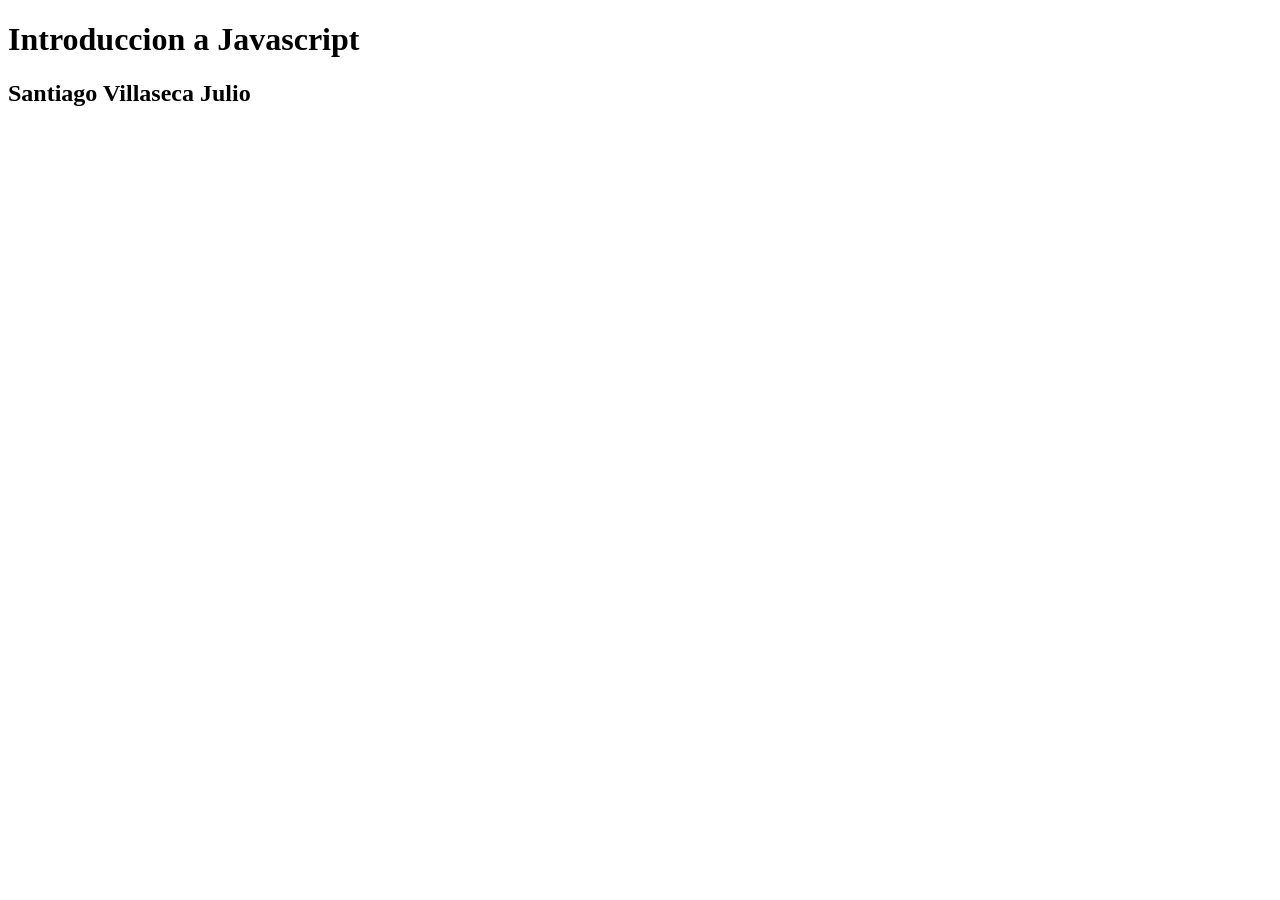
<file: index.html>
<!DOCTYPE html>
<html lang="es">
<head>
    <meta charset="UTF-8">
    <title>Introduccion a Javascript</title>
</head>
<body>
    <h1>Introduccion a Javascript</h1>
    <h2>Santiago Villaseca Julio</h2>

    <script src="js/26.js"></script>
</body>
</html>
</file>
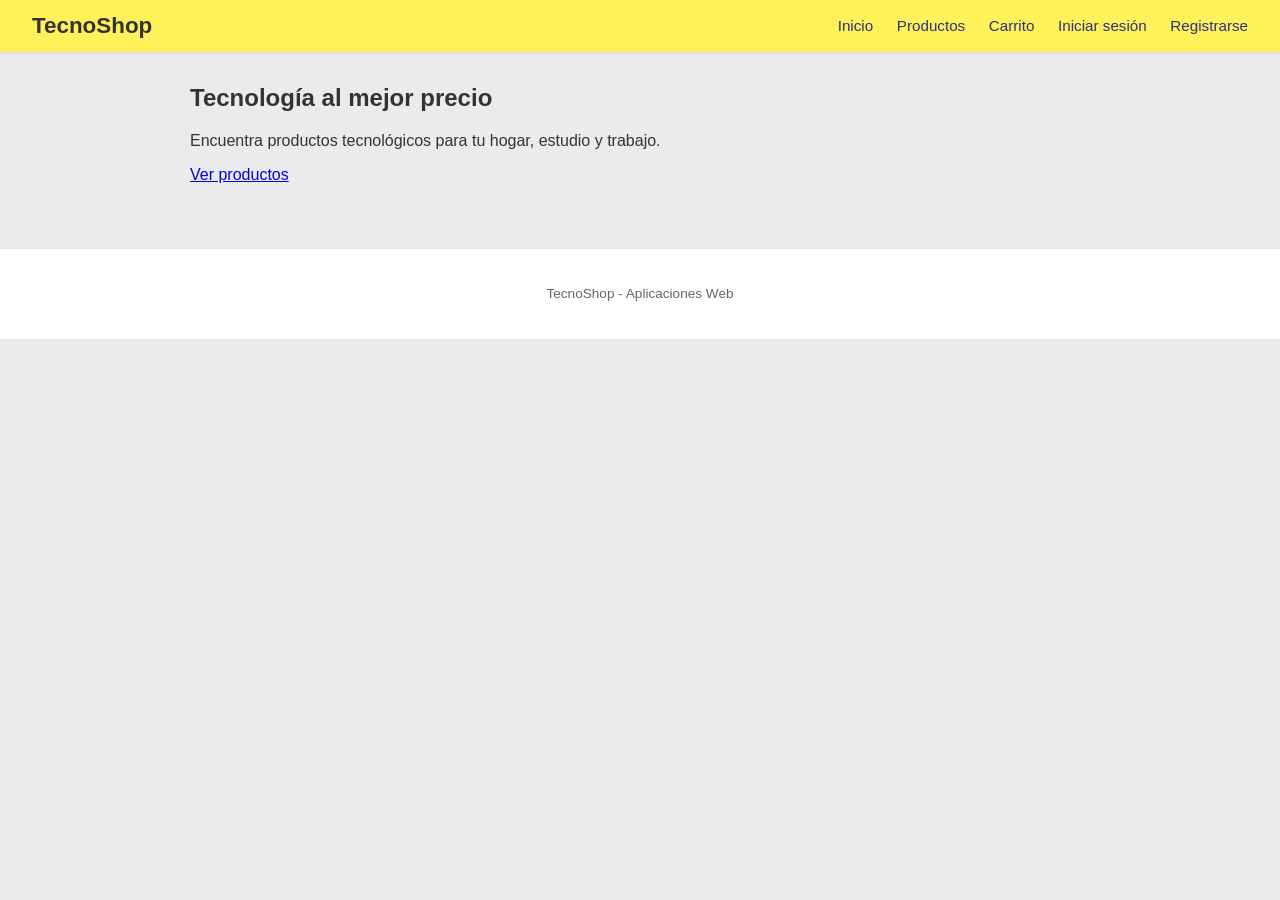
<file: Practica02_Julio_Santiago/index.html>
<!DOCTYPE html>
<html lang="es">
<head>
    <meta charset="UTF-8">
    <meta name="viewport" content="width=device-width, initial-scale=1.0">
    <meta name="description" content="Tienda en línea de productos tecnológicos">
    <title>TecnoShop | Inicio</title>
    <link rel="stylesheet" href="css/styles.css">
</head>
<body>

    <header>
        <h1>TecnoShop</h1>
        <nav>
            <a href="index.html">Inicio</a>
            <a href="productos.html">Productos</a>
            <a href="carrito.html">Carrito</a>
            <a href="login.html">Iniciar sesión</a>
            <a href="registro.html">Registrarse</a>
        </nav>
    </header>

    <main>
        <section>
            <h2>Tecnología al mejor precio</h2>
            <p>Encuentra productos tecnológicos para tu hogar, estudio y trabajo.</p>
            <a href="productos.html">Ver productos</a>
        </section>
    </main>

    <footer>
        <p>TecnoShop - Aplicaciones Web</p>
    </footer>

</body>
</html>
</file>
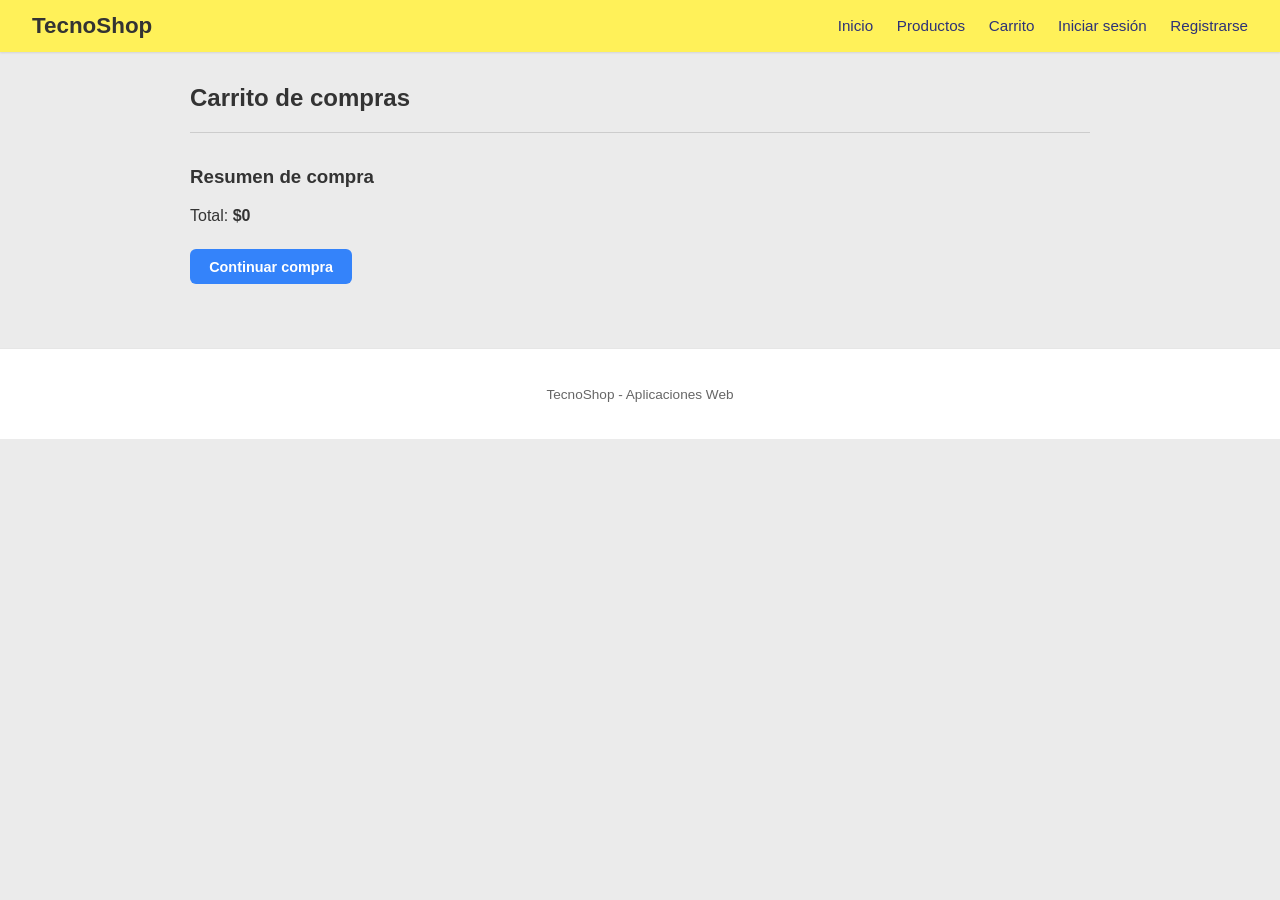
<file: Practica02_Julio_Santiago/carrito.html>
<!DOCTYPE html>
<html lang="es">
<head>
    <meta charset="UTF-8">
    <meta name="viewport" content="width=device-width, initial-scale=1.0">
    <meta name="description" content="Carrito de compras de TecnoShop">
    <title>TecnoShop | Carrito de Compras</title>
    <link rel="stylesheet" href="css/styles.css">
</head>
<body>

    <header>
        <h1>TecnoShop</h1>
        <nav>
            <a href="index.html">Inicio</a>
            <a href="productos.html">Productos</a>
            <a href="carrito.html">Carrito</a>
            <a href="login.html">Iniciar sesión</a>
            <a href="registro.html">Registrarse</a>
        </nav>
    </header>

    <main>
        <section class="formulario-contenedor">
            <h2>Carrito de compras</h2>
            <div id="listaCarrito">
                <p>No hay productos en el carrito.</p>
            </div>
            
            <section style="margin-top: 20px; border-top: 1px solid #ccc; padding-top: 15px;">
                <h3>Resumen de compra</h3>
                <p>Total: <strong id="totalCarrito">$0</strong></p>
                <button type="button">Continuar compra</button>
            </section>
        </section>
    </main>

    <footer>
        <p>TecnoShop - Aplicaciones Web</p>
    </footer>

    <script src="js/carrito.js"></script>
</body>
</html>
</file>
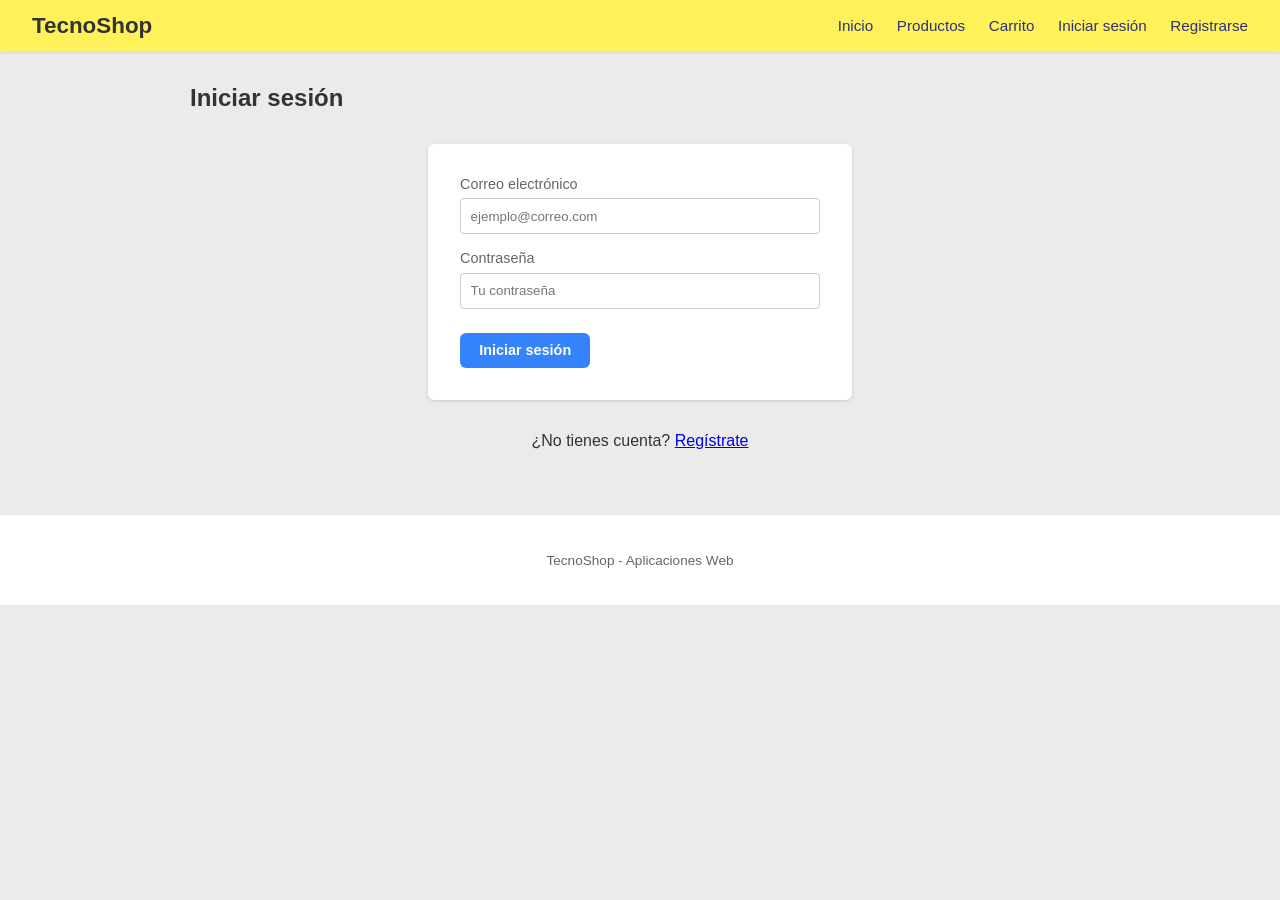
<file: Practica02_Julio_Santiago/login.html>
<!DOCTYPE html>
<html lang="es">
<head>
    <meta charset="UTF-8">
    <meta name="viewport" content="width=device-width, initial-scale=1.0">
    <meta name="description" content="Inicio de sesión en TecnoShop">
    <title>TecnoShop | Iniciar Sesión</title>
    <link rel="stylesheet" href="css/styles.css">
</head>
<body>

    <header>
        <h1>TecnoShop</h1>
        <nav>
            <a href="index.html">Inicio</a>
            <a href="productos.html">Productos</a>
            <a href="carrito.html">Carrito</a>
            <a href="login.html">Iniciar sesión</a>
            <a href="registro.html">Registrarse</a>
        </nav>
    </header>

    <main>
        <section class="formulario-contenedor">
            <h2>Iniciar sesión</h2>
            <form id="formLogin">
                <label for="loginCorreo">Correo electrónico</label>
                <input type="email" id="loginCorreo" name="correo" placeholder="ejemplo@correo.com" required>

                <label for="loginPassword">Contraseña</label>
                <input type="password" id="loginPassword" name="password" placeholder="Tu contraseña" required>

                <button type="submit">Iniciar sesión</button>
            </form>
            <p style="text-align: center; margin-top: 15px;">¿No tienes cuenta? <a href="registro.html">Regístrate</a></p>
        </section>
    </main>

    <footer>
        <p>TecnoShop - Aplicaciones Web</p>
    </footer>

    <script src="js/auth.js"></script>
</body>
</html>
</file>
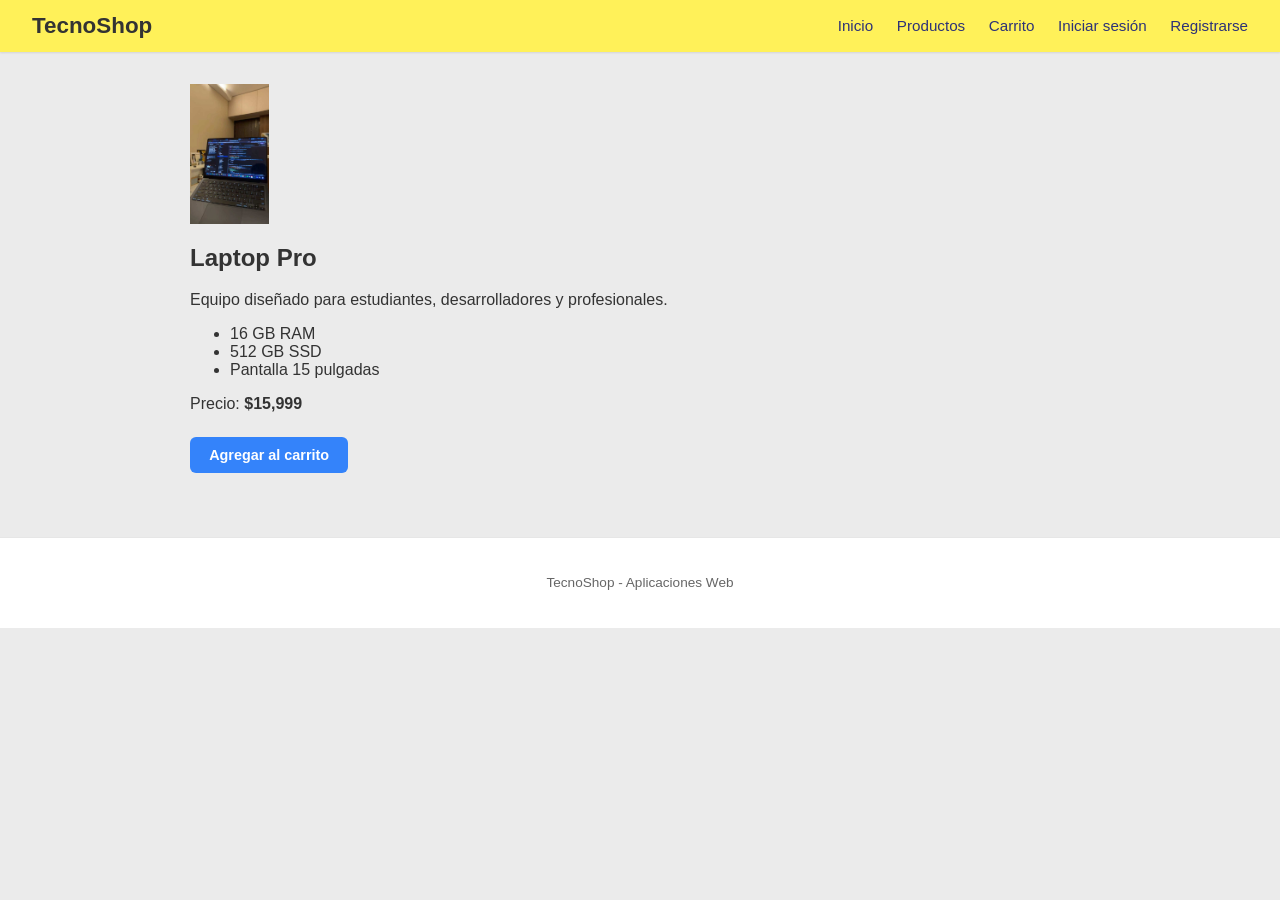
<file: Practica02_Julio_Santiago/producto.html>
<!DOCTYPE html>
<html lang="es">
<head>
    <meta charset="UTF-8">
    <meta name="viewport" content="width=device-width, initial-scale=1.0">
    <meta name="description" content="Detalle de producto en TecnoShop">
    <title>TecnoShop | Detalle de Producto</title>
    <link rel="stylesheet" href="css/styles.css">
</head>
<body>

    <header>
        <h1>TecnoShop</h1>
        <nav>
            <a href="index.html">Inicio</a>
            <a href="productos.html">Productos</a>
            <a href="carrito.html">Carrito</a>
            <a href="login.html">Iniciar sesión</a>
            <a href="registro.html">Registrarse</a>
        </nav>
    </header>

    <main>
        <article class="detalle-producto">
            <img src="img/laptop.jpg" alt="Laptop Pro">
            <section>
                <h2>Laptop Pro</h2>
                <p>Equipo diseñado para estudiantes, desarrolladores y profesionales.</p>
                <ul>
                    <li>16 GB RAM</li>
                    <li>512 GB SSD</li>
                    <li>Pantalla 15 pulgadas</li>
                </ul>
                <p>Precio: <strong>$15,999</strong></p>
                <button class="agregar-carrito" data-producto="Laptop Pro" data-precio="15999">
                    Agregar al carrito
                </button>
            </section>
        </article>
    </main>

    <footer>
        <p>TecnoShop - Aplicaciones Web</p>
    </footer>

    <script src="js/carrito.js"></script>
</body>
</html>
</file>
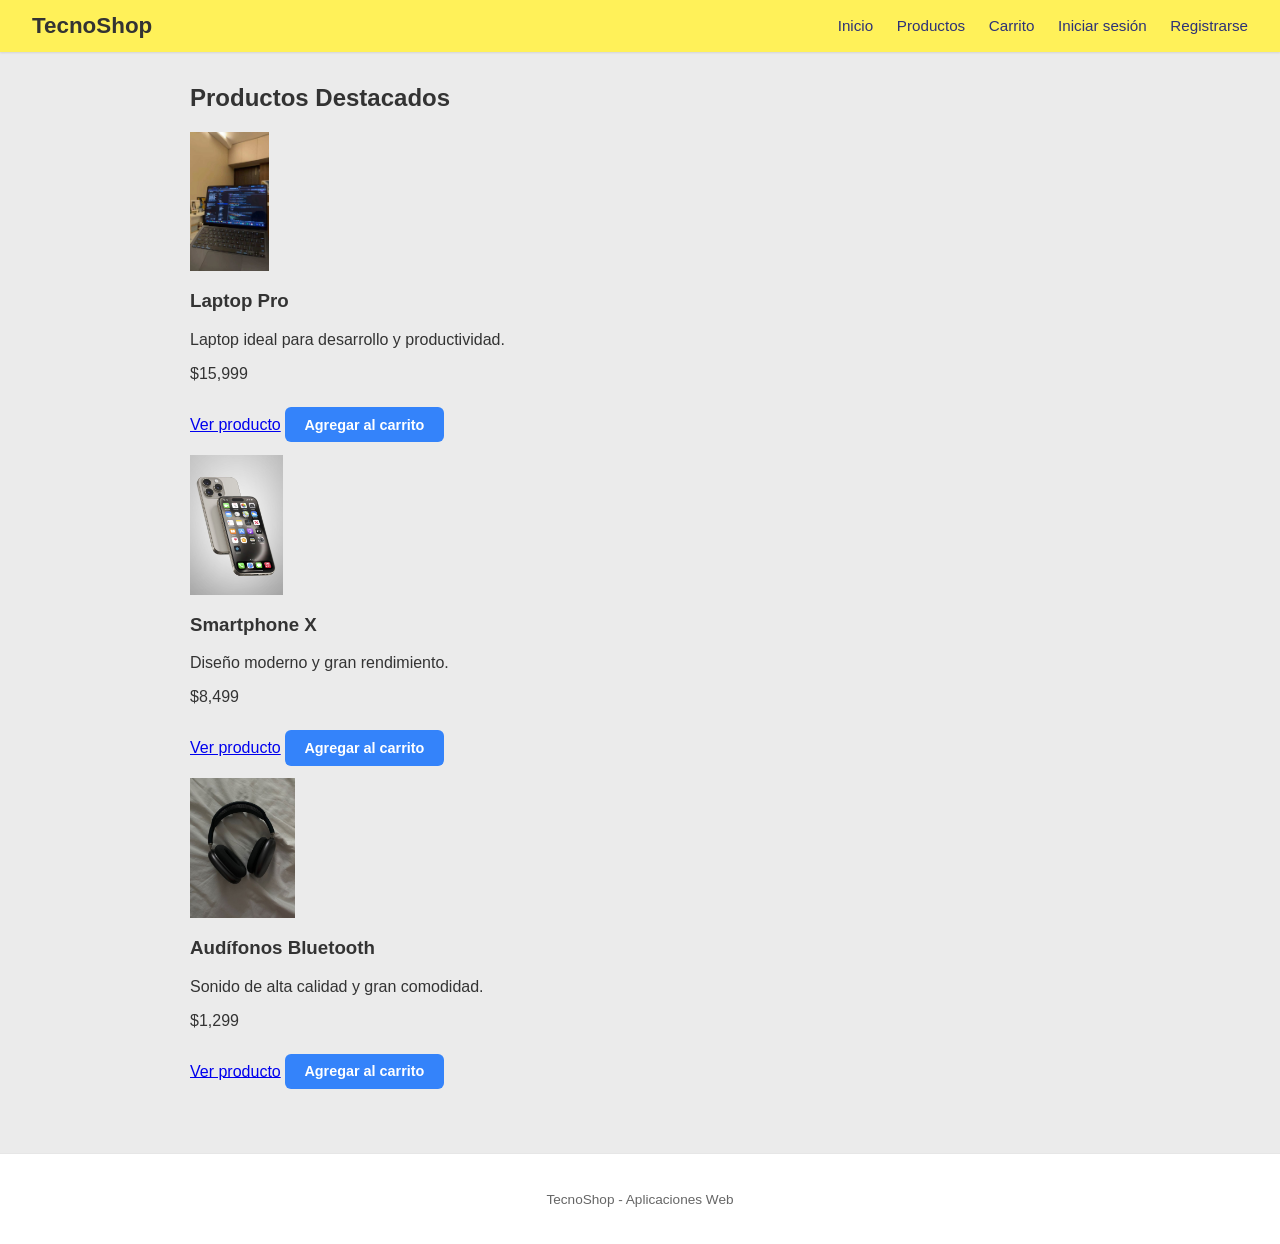
<file: Practica02_Julio_Santiago/productos.html>
<!DOCTYPE html>
<html lang="es">
<head>
    <meta charset="UTF-8">
    <meta name="viewport" content="width=device-width, initial-scale=1.0">
    <meta name="description" content="Catálogo de productos de TecnoShop">
    <title>TecnoShop | Productos</title>
    <link rel="stylesheet" href="css/styles.css">
</head>
<body>

    <header>
        <h1>TecnoShop</h1>
        <nav>
            <a href="index.html">Inicio</a>
            <a href="productos.html">Productos</a>
            <a href="carrito.html">Carrito</a>
            <a href="login.html">Iniciar sesión</a>
            <a href="registro.html">Registrarse</a>
        </nav>
    </header>

    <main>
        <h2>Productos Destacados</h2>
        <section class="productos">
            
            <!-- Producto 1 -->
            <article class="producto">
                <img src="img/laptop.jpg" alt="Laptop Pro">
                <h3>Laptop Pro</h3>
                <p>Laptop ideal para desarrollo y productividad.</p>
                <p>$15,999</p>
                <a href="producto.html">Ver producto</a>
                <button class="agregar-carrito" data-producto="Laptop Pro" data-precio="15999">
                    Agregar al carrito
                </button>
            </article>

            <!-- Producto 2 -->
            <article class="producto">
                <img src="img/telefono.jpg" alt="Smartphone X">
                <h3>Smartphone X</h3>
                <p>Diseño moderno y gran rendimiento.</p>
                <p>$8,499</p>
                <a href="producto.html">Ver producto</a>
                <button class="agregar-carrito" data-producto="Smartphone X" data-precio="8499">
                    Agregar al carrito
                </button>
            </article>

            <!-- Producto 3 -->
            <article class="producto">
                <img src="img/audifonos.jpg" alt="Audífonos Bluetooth">
                <h3>Audífonos Bluetooth</h3>
                <p>Sonido de alta calidad y gran comodidad.</p>
                <p>$1,299</p>
                <a href="producto.html">Ver producto</a>
                <button class="agregar-carrito" data-producto="Audífonos Bluetooth" data-precio="1299">
                    Agregar al carrito
                </button>
            </article>

        </section>
    </main>

    <footer>
        <p>TecnoShop - Aplicaciones Web</p>
    </footer>

    <script src="js/carrito.js"></script>
</body>
</html>
</file>
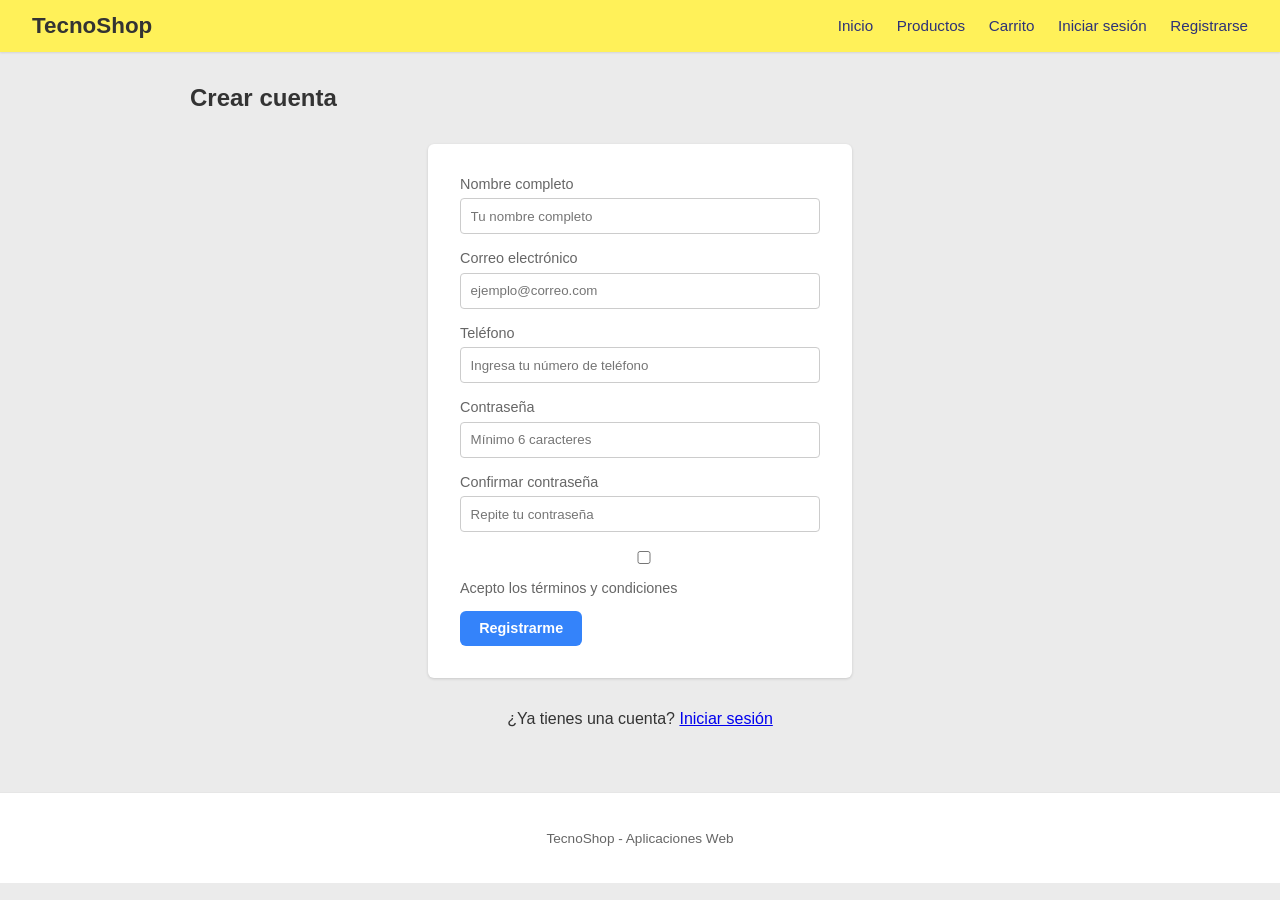
<file: Practica02_Julio_Santiago/registro.html>
<!DOCTYPE html>
<html lang="es">
<head>
    <meta charset="UTF-8">
    <meta name="viewport" content="width=device-width, initial-scale=1.0">
    <meta name="description" content="Registro de usuario en TecnoShop">
    <title>TecnoShop | Registro</title>
    <link rel="stylesheet" href="css/styles.css">
</head>
<body>

    <header>
        <h1>TecnoShop</h1>
        <nav>
            <a href="index.html">Inicio</a>
            <a href="productos.html">Productos</a>
            <a href="carrito.html">Carrito</a>
            <a href="login.html">Iniciar sesión</a>
            <a href="registro.html">Registrarse</a>
        </nav>
    </header>

    <main>
        <section class="formulario-contenedor">
            <h2>Crear cuenta</h2>
            <form id="formRegistro">
                <label for="nombre">Nombre completo</label>
                <input type="text" id="nombre" name="nombre" placeholder="Tu nombre completo" required>

                <label for="correo">Correo electrónico</label>
                <input type="email" id="correo" name="correo" placeholder="ejemplo@correo.com" required>

                <label for="telefono">Teléfono</label>
                <input type="tel" id="telefono" name="telefono" placeholder="Ingresa tu número de teléfono">

                <label for="password">Contraseña</label>
                <input type="password" id="password" name="password" placeholder="Mínimo 6 caracteres" required>

                <label for="confirmarPassword">Confirmar contraseña</label>
                <input type="password" id="confirmarPassword" name="confirmarPassword" placeholder="Repite tu contraseña" required>

                <label>
                    <input type="checkbox" required> Acepto los términos y condiciones
                </label>

                <button type="submit">Registrarme</button>
            </form>
            <p style="text-align: center; margin-top: 15px;">¿Ya tienes una cuenta? <a href="login.html">Iniciar sesión</a></p>
        </section>
    </main>

    <footer>
        <p>TecnoShop - Aplicaciones Web</p>
    </footer>

    <script src="js/auth.js"></script>
</body>
</html>
</file>
<file: Practica02_Julio_Santiago/css/styles.css>
:root {
  --ml-yellow: #fff159;
  --ml-blue: #3483fa;
  --ml-blue-hover: #2968c8;
  --ml-bg: #ebebeb;
  --ml-card-bg: #ffffff;
  --ml-text: #333333;
  --ml-gray: #666666;
  --ml-border: #e6e6e6;
}

body {
  margin: 0;
  font-family: -apple-system, BlinkMacSystemFont, "Segoe UI", Roboto, Arial, sans-serif;
  background-color: var(--ml-bg);
  color: var(--ml-text);
}

header {
  background-color: var(--ml-yellow);
  padding: 0.8rem 2rem;
  display: flex;
  justify-content: space-between;
  align-items: center;
  box-shadow: 0 1px 2px rgba(0, 0, 0, 0.1);
}

header h1 {
  color: var(--ml-text);
  margin: 0;
  font-size: 1.4rem;
  font-weight: 700;
}

nav a {
  color: #2d3277;
  text-decoration: none;
  margin-left: 1.2rem;
  font-size: 0.95rem;
  font-weight: 500;
}

main {
  max-width: 900px;
  margin: 2rem auto;
  padding: 0 1rem;
}

/* Control estricto de imágenes */
img {
  max-width: 180px;
  max-height: 140px;
  height: auto;
  object-fit: contain;
  display: block;
  margin: 0.8rem 0;
}

/* Botones con tamaño normal */
button, .btn {
  background-color: var(--ml-blue);
  color: #ffffff;
  border: none;
  padding: 0.6rem 1.2rem;
  border-radius: 6px;
  cursor: pointer;
  font-weight: 600;
  font-size: 0.9rem;
  display: inline-block;
  margin-top: 0.5rem;
  width: auto;
}

button:hover, .btn:hover {
  background-color: var(--ml-blue-hover);
}

form {
  background: var(--ml-card-bg);
  padding: 2rem;
  border-radius: 6px;
  box-shadow: 0 1px 3px rgba(0, 0, 0, 0.15);
  max-width: 360px;
  margin: 2rem auto;
}

form label {
  display: block;
  margin-bottom: 0.4rem;
  font-size: 0.9rem;
  color: var(--ml-gray);
}

form input {
  width: 100%;
  padding: 0.6rem;
  margin-bottom: 1rem;
  border: 1px solid #cccccc;
  border-radius: 4px;
  box-sizing: border-box;
}

footer {
  text-align: center;
  padding: 1.5rem;
  background-color: #ffffff;
  color: var(--ml-gray);
  font-size: 0.85rem;
  border-top: 1px solid var(--ml-border);
  margin-top: 4rem;
}
</file>
